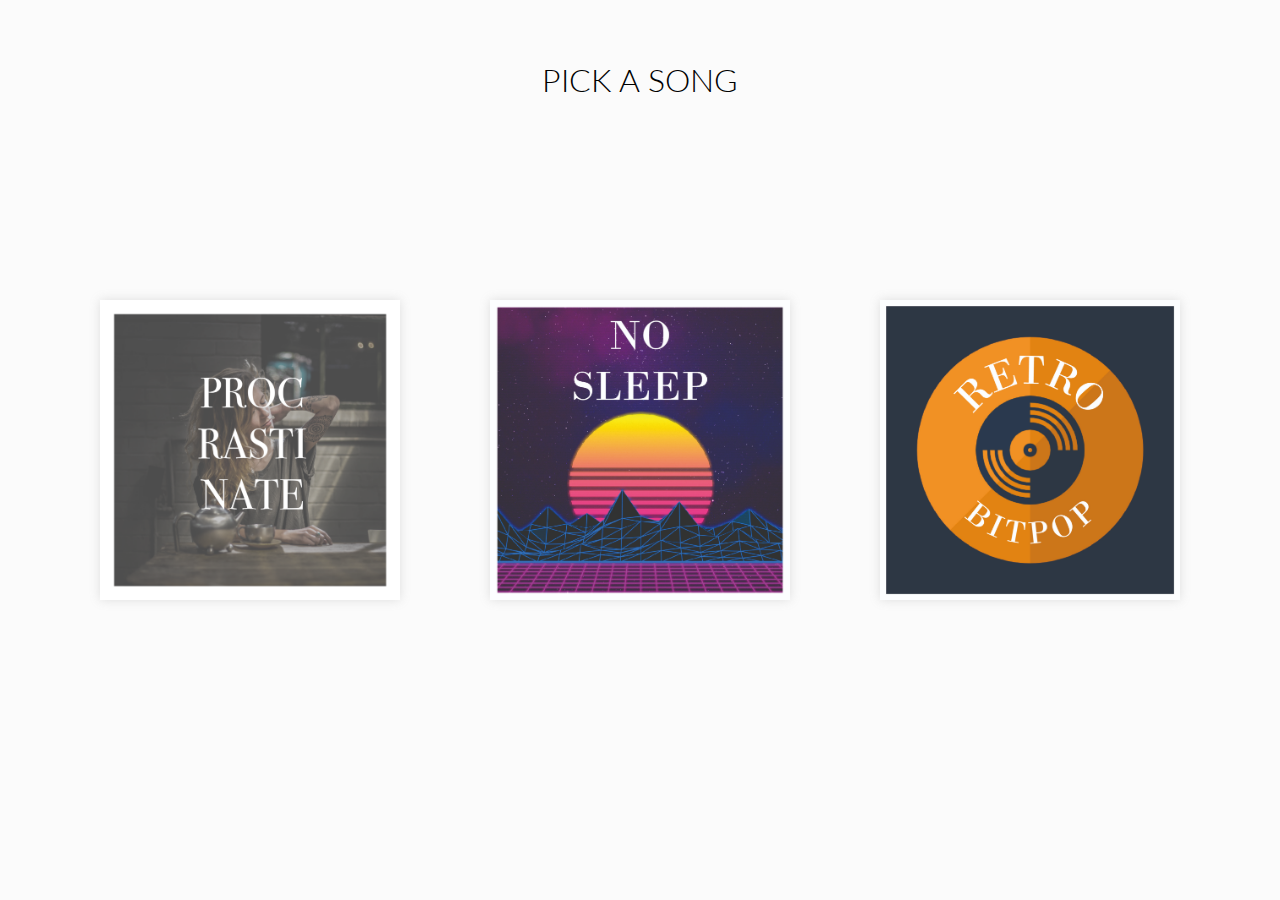
<file: Synthesizer/index.html>
<html>
    <head>
        <link rel="stylesheet" type="text/css" href="index.css">
        <link href="https://fonts.googleapis.com/css?family=Lato:300,400" rel="stylesheet">
        <title>3D-Mixer</title>
    </head>
    <body>
        <h1>Pick a song</h1>
        <div id="songs">
            <div id="song1" class="song">
            </div>
            <div id="song2" class="song">
            </div>
            <div id="song3" class="song">
            </div>
        </div>
<!--
        <audio controls preload="none" style="width:480px;">
 <source src="path-to-m4a.m4a" type="audio/mp4" />
 <source src="path-to-oga.oga" type="audio/ogg" />
 <p>Your browser does not support HTML5 audio.</p>
 </audio>
 <p>
 <strong>Download Audio:</strong>
 <a href="path-to-m4a.m4a">M4A</a>,
 <a href="path-to-oga.oga">OGG</a>
 </p>
-->
        <script src="index.js"></script>
    </body>
</html>
</file>
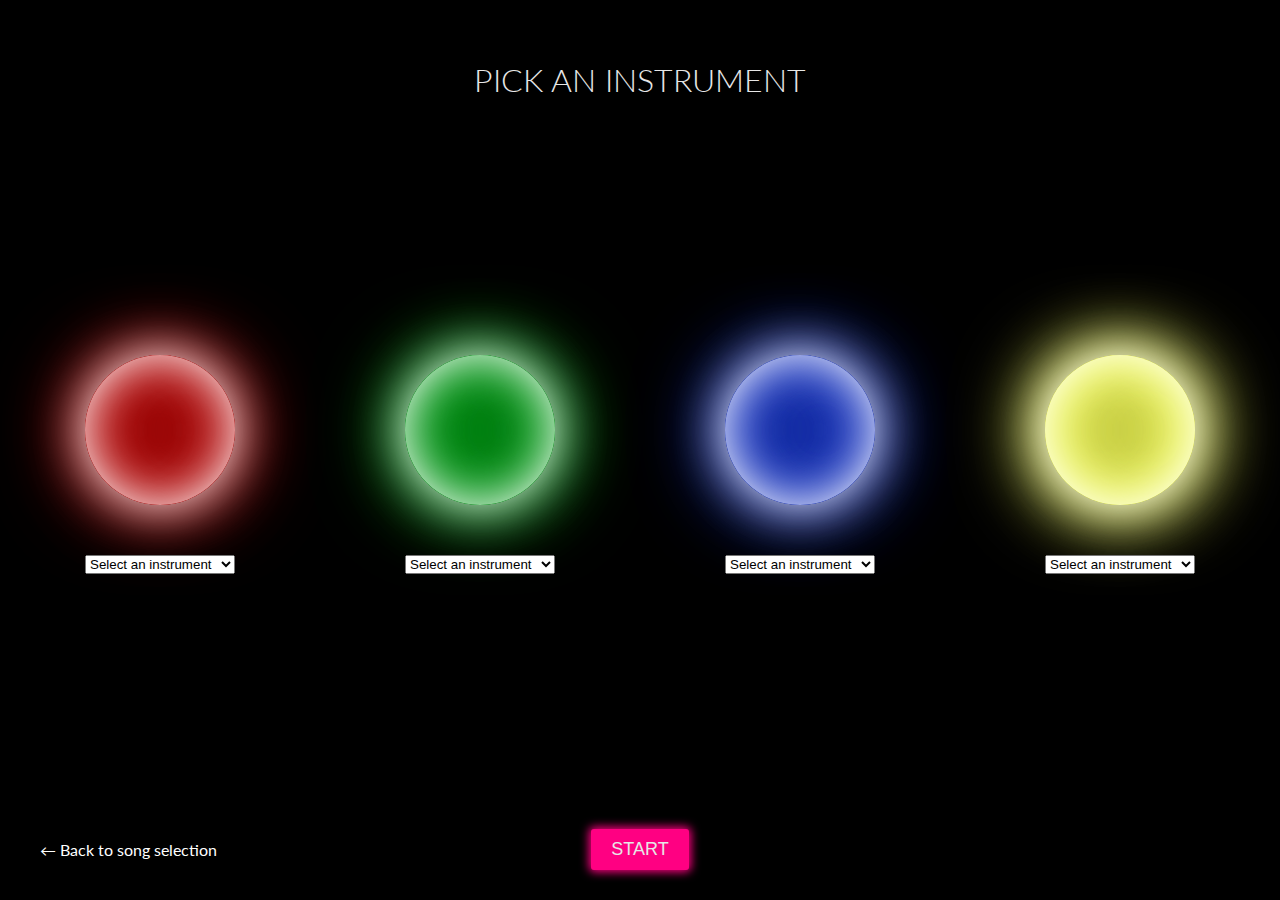
<file: Synthesizer/knobs.html>
<html>
    <head>
        <link rel="stylesheet" type="text/css" href="knobs.css">
        <link href="https://fonts.googleapis.com/css?family=Lato:100,300,400" rel="stylesheet">
    </head>
    <body>
        <div id="main">
        <h1 id="headline">Pick an instrument</h1>
        
        <div id="knobs">
            <div class="column">
                <div id="knobs1" class="knob"></div>
                <select id="knob1" class="instruments">
                   <option>Select an instrument</option>
                </select>
                <!--<input id="knob1X" type="range" min="0" max="127" step="1" />
                <input id="knob1Y" type="range" min="0" max="127" step="1" />
                <input id="knob1Z" type="range" min="0" max="127" step="1" />-->
            </div>
            <div class="column">
                <div id="knobs2" class="knob"></div>
                <select id="knob2" class="instruments">
                     <option>Select an instrument</option>
                </select>
                <!--<input id="knob2X" type="range" min="0" max="127" step="1" />
                <input id="knob2Y" type="range" min="0" max="127" step="1" />
                <input id="knob2Z" type="range" min="0" max="127" step="1" />-->
            </div>
            <div class="column">
                <div id="knobs3" class="knob"></div>
                <select id="knob3" class="instruments">
                    <option>Select an instrument</option>
                </select>
                <!--<input id="knob3X" type="range" min="0" max="127" step="1" />
                <input id="knob3Y" type="range" min="0" max="127" step="1" />
                <input id="knob3Z" type="range" min="0" max="127" step="1" />-->
            </div>
            <div class="column">
                <div id="knobs4" class="knob"></div>
                <select id="knob4" class="instruments">
                    <option>Select an instrument</option>
                </select>
                <!--<input id="knob4X" type="range" min="0" max="127" step="1" />
                <input id="knob4Y" type="range" min="0" max="127" step="1" />
                <input id="knob4Z" type="range" min="0" max="127" step="1" />-->
            </div>
        </div>
        
        <footer>
            <div id="back"><a href="index.html">&#8592; Back to song selection</a></div>
            <button id="start">Start</button>
            <button id="stop">Stop</button>
            <div id="hiddenDiv">&#8592; Back to song selection</div>
        </footer>
        </div>
        
        
        <script src="MidiConvert.js"></script>
        <script src="instrument.js"></script>
        <script src="song.js"></script>
        <script src="main.js"></script>
        <script src="knobs.js"></script>
        <script src="drums.js"></script>
        <script src="drum.js"></script>
    </body>
</html>
</file>
<file: Synthesizer/index.css>
*{
    padding: 0;
    margin: 0;
}

html{
    height: 100%;
}

body{
    background: #FBFBFB;
    text-align: center;
    font-family: 'Lato', sans-serif;
    padding-top: 60px;
}

h1{
    text-transform: uppercase;
    font-weight: 300;
    margin-bottom: 50px;
}

#songs{
    display: flex;
    width: 100%;
    justify-content: space-around;
    position: absolute;
    top: 50%;
    transform: translate(0%, -50%);
    align-items: center;
}

.song{
    width: 300px;
    height: 300px;
    box-shadow: 0 0 10px 0 #8686863d;
    cursor: pointer;
    background-size: cover;
    position: absolute;
    margin: 0 100px;
}

#song1{
    background-image: url(img/Song1Cover.png);
    left: 0px;
}

#song2{
    background-image: url(img/CoverNoSleep.jpg);
    margin-left: auto;
    margin-right: auto;
    left: 0;
    right: 0;
}

#song3{
    background-image: url(img/CoverRetro.jpg);
    right: 0px;
}
</file>
<file: Synthesizer/knobs.css>
* {
    margin: 0;
    padding: 0;
}

body{
    background: #000;
    text-align: center;
    font-family: 'Lato', sans-serif;
    overflow: hidden;
}

#main{
    height: 100%;
    padding-top: 60px;
    display: flex;
    flex-direction: column;
    align-items: center;
    box-sizing: border-box;
}

h1{
    text-transform: uppercase;
    font-weight: 300;
    color: #E7E7E7;
    flex: 0 1 auto;
}

.knob{
    width: 150px;
    height: 150px;
    border-radius: 50%;
    margin-bottom: 50px;
}

#knobs1{
    box-shadow:
        inset 0 0 50px #fff,      /* inner white */
        inset 20px 0 50px #B90C0C,   /* inner left magenta short */
        inset -20px 0 50px #B90C0C,  /* inner right cyan short */
        inset 20px 0 150px #B90C0C,  /* inner left magenta broad */
        inset -20px 0 150px #B90C0C, /* inner right cyan broad */
        0 0 50px #fff,            /* outer white */
        -10px 0 80px #B90C0C,        /* outer left magenta */
        10px 0 80px #B90C0C; 
}

#knobs2{
    box-shadow:
        inset 0 0 50px #fff,      /* inner white */
        inset 20px 0 50px #009A17,   /* inner left magenta short */
        inset -20px 0 50px #009A17,  /* inner right cyan short */
        inset 20px 0 150px #009A17,  /* inner left magenta broad */
        inset -20px 0 150px #009A17, /* inner right cyan broad */
        0 0 50px #fff,            /* outer white */
        -10px 0 80px #009A17,        /* outer left magenta */
        10px 0 80px #009A17; 
}

#knobs3{
    box-shadow:
        inset 0 0 50px #fff,      /* inner white */
        inset 20px 0 50px #1B38C5,   /* inner left magenta short */
        inset -20px 0 50px #1B38C5,  /* inner right cyan short */
        inset 20px 0 150px #1B38C5,  /* inner left magenta broad */
        inset -20px 0 150px #1B38C5, /* inner right cyan broad */
        0 0 50px #fff,            /* outer white */
        -10px 0 80px #1B38C5,        /* outer left magenta */
        10px 0 80px #1B38C5;  
}

#knobs4{
     box-shadow:
        inset 0 0 50px #fff,      /* inner white */
        inset 20px 0 50px #F0F856,   /* inner left magenta short */
        inset -20px 0 50px #F0F856,  /* inner right cyan short */
        inset 20px 0 150px #F0F856,  /* inner left magenta broad */
        inset -20px 0 150px #F0F856, /* inner right cyan broad */
        0 0 50px #fff,            /* outer white */
        -10px 0 80px #F0F856,        /* outer left magenta */
        10px 0 80px #F0F856;  
}

#knobs{
    display: flex;
    width: 100%;
    justify-content: space-around;
    align-items: center;
    flex: 1 1 auto;
}

#start, #stop{
    padding: 10px 20px;
    border-radius: 3px;
    background: #FF0082;
    border: none;
    color: #E7E7E7;
    text-transform: uppercase;
    font-weight: 100;
    box-shadow: 0 0 10px 2px #FF0082;
    cursor: pointer;
    font-size: 18px;
    margin: 0 10px;
}

#stop{
    display: none;
}

footer{
    flex: 0 1 40px;
    margin-bottom: 30px;
    display: flex;
    align-items: center;
    justify-content: center;
    width: 100%;
}

.column{
    display: flex;
    flex-direction: column;
}

#back{
    color: #fff;
    margin-right: auto;
    margin-left: 40px;
}

#back a{
    color: #fff;
    text-decoration: none;
}

#back a:hover{
    text-decoration: underline;
}

#hiddenDiv{
    margin-left: auto;
    margin-right: 40px;
    visibility: hidden;
}
</file>
